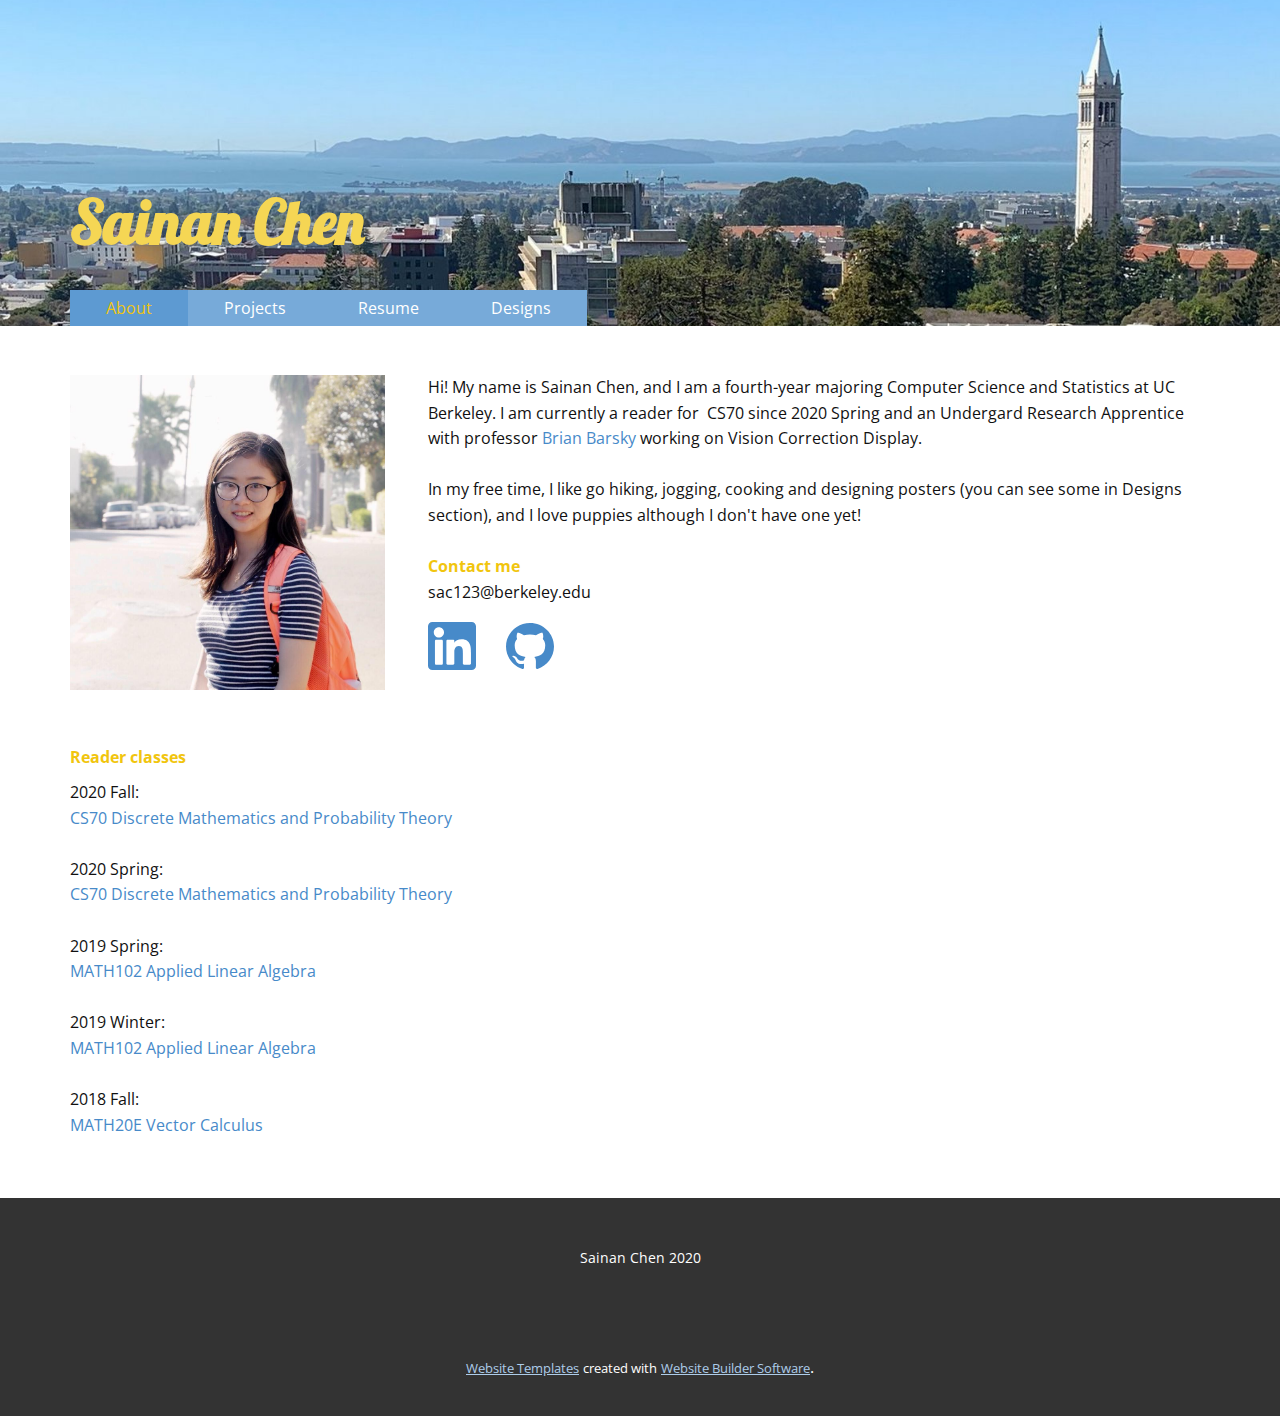
<file: index.html>
<!DOCTYPE html>
<html style="font-size: 16px;">
  <head>
    <meta name="viewport" content="width=device-width, initial-scale=1.0">
    <meta charset="utf-8">
    <meta name="keywords" content="">
    <meta name="description" content="">
    <meta name="page_type" content="np-template-header-footer-from-plugin">
    <title>About</title>
    <link rel="stylesheet" href="nicepage.css" media="screen">
<link rel="stylesheet" href="About.css" media="screen">
    <script class="u-script" type="text/javascript" src="jquery.js" defer=""></script>
    <script class="u-script" type="text/javascript" src="nicepage.js" defer=""></script>
    <meta name="generator" content="Nicepage 2.27.1, nicepage.com">
    <link id="u-theme-google-font" rel="stylesheet" href="https://fonts.googleapis.com/css?family=Roboto:100,100i,300,300i,400,400i,500,500i,700,700i,900,900i|Open+Sans:300,300i,400,400i,600,600i,700,700i,800,800i">
    <link id="u-page-google-font" rel="stylesheet" href="https://fonts.googleapis.com/css?family=Lobster:400">
    
    
    <script type="application/ld+json">{
		"@context": "http://schema.org",
		"@type": "Organization",
		"name": "",
		"url": "index.html"
}</script>
    <meta property="og:title" content="About">
    <meta property="og:type" content="website">
    <meta name="theme-color" content="#478ac9">
    <link rel="canonical" href="index.html">
    <meta property="og:url" content="index.html">
  </head>
  <body data-home-page="About.html" data-home-page-title="About" class="u-body"><header class="u-clearfix u-header u-image u-header" id="sec-509c"><div class="u-clearfix u-sheet u-valign-bottom u-sheet-1">
        <h4 class="u-custom-font u-font-Lobster u-text u-text-palette-3-light-1 u-text-1">Sainan Chen</h4>
        <nav class="u-menu u-menu-dropdown u-offcanvas u-menu-1">
          <div class="menu-collapse" style="font-size: 1rem; letter-spacing: 0;">
            <a class="u-button-style u-custom-left-right-menu-spacing u-custom-padding-bottom u-custom-top-bottom-menu-spacing u-hover-palette-3-base u-nav-link u-palette-1-light-1 u-text-active-palette-3-base u-text-hover-white u-text-white" href="#">
              <svg><use xmlns:xlink="http://www.w3.org/1999/xlink" xlink:href="#menu-hamburger"></use></svg>
              <svg version="1.1" xmlns="http://www.w3.org/2000/svg" xmlns:xlink="http://www.w3.org/1999/xlink"><defs><symbol id="menu-hamburger" viewBox="0 0 16 16" style="width: 16px; height: 16px;"><rect y="1" width="16" height="2"></rect><rect y="7" width="16" height="2"></rect><rect y="13" width="16" height="2"></rect>
</symbol>
</defs></svg>
            </a>
          </div>
          <div class="u-custom-menu u-nav-container">
            <ul class="u-nav u-unstyled u-nav-1"><li class="u-nav-item"><a class="u-button-style u-hover-palette-3-base u-nav-link u-palette-1-light-1 u-text-active-palette-3-base u-text-hover-white u-text-white" style="padding: 10px 36px;" href="About.html">About</a>
</li><li class="u-nav-item"><a class="u-button-style u-hover-palette-3-base u-nav-link u-palette-1-light-1 u-text-active-palette-3-base u-text-hover-white u-text-white" href="Projects.html" style="padding: 10px 36px;">Projects</a>
</li><li class="u-nav-item"><a class="u-button-style u-hover-palette-3-base u-nav-link u-palette-1-light-1 u-text-active-palette-3-base u-text-hover-white u-text-white" href="Resume.html" style="padding: 10px 36px;">Resume</a>
</li><li class="u-nav-item"><a class="u-button-style u-hover-palette-3-base u-nav-link u-palette-1-light-1 u-text-active-palette-3-base u-text-hover-white u-text-white" href="Designs.html" style="padding: 10px 36px;">Designs</a>
</li></ul>
          </div>
          <div class="u-custom-menu u-nav-container-collapse">
            <div class="u-black u-container-style u-inner-container-layout u-opacity u-opacity-95 u-sidenav">
              <div class="u-menu-close"></div>
              <ul class="u-align-center u-nav u-popupmenu-items u-unstyled u-nav-2"><li class="u-nav-item"><a class="u-button-style u-nav-link" style="padding: 10px 36px;" href="About.html">About</a>
</li><li class="u-nav-item"><a class="u-button-style u-nav-link" href="Projects.html" style="padding: 10px 36px;">Projects</a>
</li><li class="u-nav-item"><a class="u-button-style u-nav-link" href="Resume.html" style="padding: 10px 36px;">Resume</a>
</li><li class="u-nav-item"><a class="u-button-style u-nav-link" href="Designs.html" style="padding: 10px 36px;">Designs</a>
</li></ul>
            </div>
            <div class="u-black u-menu-overlay u-opacity u-opacity-70"></div>
          </div>
        </nav>
      </div></header>
    <section class="u-clearfix u-section-1" id="sec-eada">
      <div class="u-clearfix u-sheet u-sheet-1">
        <img src="images/23658559_161519307915786_8418006448923359270_n.JPG" alt="" class="u-image u-image-default u-image-1" data-image-width="959" data-image-height="959">
        <p class="u-text u-text-1">Hi! My name is Sainan Chen, and I am a fourth-year majoring Computer Science and Statistics at UC Berkeley. I am currently a reader for&nbsp; CS70 since 2020 Spring and an Undergard Research Apprentice with professor&nbsp;<a href="https://www2.eecs.berkeley.edu/Faculty/Homepages/barsky.html" class="u-active-none u-border-none u-btn u-button-style u-hover-none u-none u-text-palette-1-base u-btn-1">Brian Barsky</a>&nbsp;working on Vision Correction Display.<br>
          <br>In my free time, I like go hiking, jogging, cooking and designing posters (you can see some in Designs section), and I love puppies although I don't have one yet!<br>
          <br><b>
            <font class="u-text-palette-3-base">Contact me</font></b>
          <br>sac123@berkeley.edu<br>
        </p><span class="u-icon u-icon-circle u-text-palette-1-base u-icon-1" data-href="https://www.linkedin.com/in/sainanchen/" data-target="_blank"><svg class="u-svg-link" preserveAspectRatio="xMidYMin slice" viewBox="0 0 382 382" style=""><use xmlns:xlink="http://www.w3.org/1999/xlink" xlink:href="#svg-7cff"></use></svg><svg xmlns="http://www.w3.org/2000/svg" xmlns:xlink="http://www.w3.org/1999/xlink" version="1.1" xml:space="preserve" class="u-svg-content" viewBox="0 0 382 382" x="0px" y="0px" id="svg-7cff" style="enable-background:new 0 0 382 382;"><path style="fill:currentColor;" d="M347.445,0H34.555C15.471,0,0,15.471,0,34.555v312.889C0,366.529,15.471,382,34.555,382h312.889  C366.529,382,382,366.529,382,347.444V34.555C382,15.471,366.529,0,347.445,0z M118.207,329.844c0,5.554-4.502,10.056-10.056,10.056  H65.345c-5.554,0-10.056-4.502-10.056-10.056V150.403c0-5.554,4.502-10.056,10.056-10.056h42.806  c5.554,0,10.056,4.502,10.056,10.056V329.844z M86.748,123.432c-22.459,0-40.666-18.207-40.666-40.666S64.289,42.1,86.748,42.1  s40.666,18.207,40.666,40.666S109.208,123.432,86.748,123.432z M341.91,330.654c0,5.106-4.14,9.246-9.246,9.246H286.73  c-5.106,0-9.246-4.14-9.246-9.246v-84.168c0-12.556,3.683-55.021-32.813-55.021c-28.309,0-34.051,29.066-35.204,42.11v97.079  c0,5.106-4.139,9.246-9.246,9.246h-44.426c-5.106,0-9.246-4.14-9.246-9.246V149.593c0-5.106,4.14-9.246,9.246-9.246h44.426  c5.106,0,9.246,4.14,9.246,9.246v15.655c10.497-15.753,26.097-27.912,59.312-27.912c73.552,0,73.131,68.716,73.131,106.472  L341.91,330.654L341.91,330.654z"></path></svg></span><span class="u-icon u-icon-circle u-text-palette-1-base u-icon-2" data-href="https://github.com/SainanChen/" data-target="_blank"><svg class="u-svg-link" preserveAspectRatio="xMidYMin slice" viewBox="0 0 24 24" style=""><use xmlns:xlink="http://www.w3.org/1999/xlink" xlink:href="#svg-a30a"></use></svg><svg xmlns="http://www.w3.org/2000/svg" xmlns:xlink="http://www.w3.org/1999/xlink" version="1.1" xml:space="preserve" class="u-svg-content" viewBox="0 0 24 24" id="svg-a30a" style="color: currentcolor;"><path d="m12 .5c-6.63 0-12 5.28-12 11.792 0 5.211 3.438 9.63 8.205 11.188.6.111.82-.254.82-.567 0-.28-.01-1.022-.015-2.005-3.338.711-4.042-1.582-4.042-1.582-.546-1.361-1.335-1.725-1.335-1.725-1.087-.731.084-.716.084-.716 1.205.082 1.838 1.215 1.838 1.215 1.07 1.803 2.809 1.282 3.495.981.108-.763.417-1.282.76-1.577-2.665-.295-5.466-1.309-5.466-5.827 0-1.287.465-2.339 1.235-3.164-.135-.298-.54-1.497.105-3.121 0 0 1.005-.316 3.3 1.209.96-.262 1.98-.392 3-.398 1.02.006 2.04.136 3 .398 2.28-1.525 3.285-1.209 3.285-1.209.645 1.624.24 2.823.12 3.121.765.825 1.23 1.877 1.23 3.164 0 4.53-2.805 5.527-5.475 5.817.42.354.81 1.077.81 2.182 0 1.578-.015 2.846-.015 3.229 0 .309.21.678.825.56 4.801-1.548 8.236-5.97 8.236-11.173 0-6.512-5.373-11.792-12-11.792z" fill="currentColor"></path></svg></span>
        <p class="u-text u-text-default u-text-palette-3-base u-text-2">Reader classes</p>
        <p class="u-text u-text-default u-text-3">2020 Fall:&nbsp;<br>
          <a href="http://www.eecs70.org/" class="u-active-none u-border-none u-btn u-button-style u-hover-none u-none u-text-palette-1-base u-btn-2">CS70&nbsp;Discrete Mathematics and Probability Theory</a>&nbsp;<br>
          <br>2020 Spring:<br>
          <a href="http://sp20.eecs70.org/" class="u-active-none u-border-none u-btn u-button-style u-hover-none u-none u-text-palette-1-base u-btn-3">CS70&nbsp;Discrete Mathematics and Probability Theory</a>&nbsp;<br>
          <br>2019 Spring:<br>
          <a href="http://www.math.ucsd.edu/~hscheng/18f/20e/20e.html" class="u-active-none u-border-none u-btn u-button-style u-hover-none u-none u-text-palette-1-base u-btn-4">MATH102 Applied Linear Algebra<br>
          </a>&nbsp;<br>
          <br>2019 Winter:<br>
          <a href="https://sainanchen.github.io/" c="" class="u-active-none u-border-none u-btn u-button-style u-hover-none u-none u-text-palette-1-base u-btn-5">MATH102 Applied Linear Algebra</a>&nbsp;<br>
          <br>2018 Fall:<br>
          <a href="http://www.math.ucsd.edu/~hscheng/18f/20e/20e.html" c="" class="u-active-none u-border-none u-btn u-button-style u-hover-none u-none u-text-palette-1-base u-btn-6">MATH20E Vector Calculus</a>
        </p>
      </div>
    </section>
    
    
    <footer class="u-align-center u-clearfix u-footer u-grey-80 u-footer" id="sec-b697"><div class="u-clearfix u-sheet u-sheet-1">
        <p class="u-small-text u-text u-text-variant u-text-1">Sainan Chen 2020</p>
      </div></footer>
    <section class="u-backlink u-clearfix u-grey-80">
      <a class="u-link" href="https://nicepage.com/website-templates" target="_blank">
        <span>Website Templates</span>
      </a>
      <p class="u-text">
        <span>created with</span>
      </p>
      <a class="u-link" href="https://nicepage.com/" target="_blank">
        <span>Website Builder Software</span>
      </a>. 
    </section>
  </body>
</html>
</file>
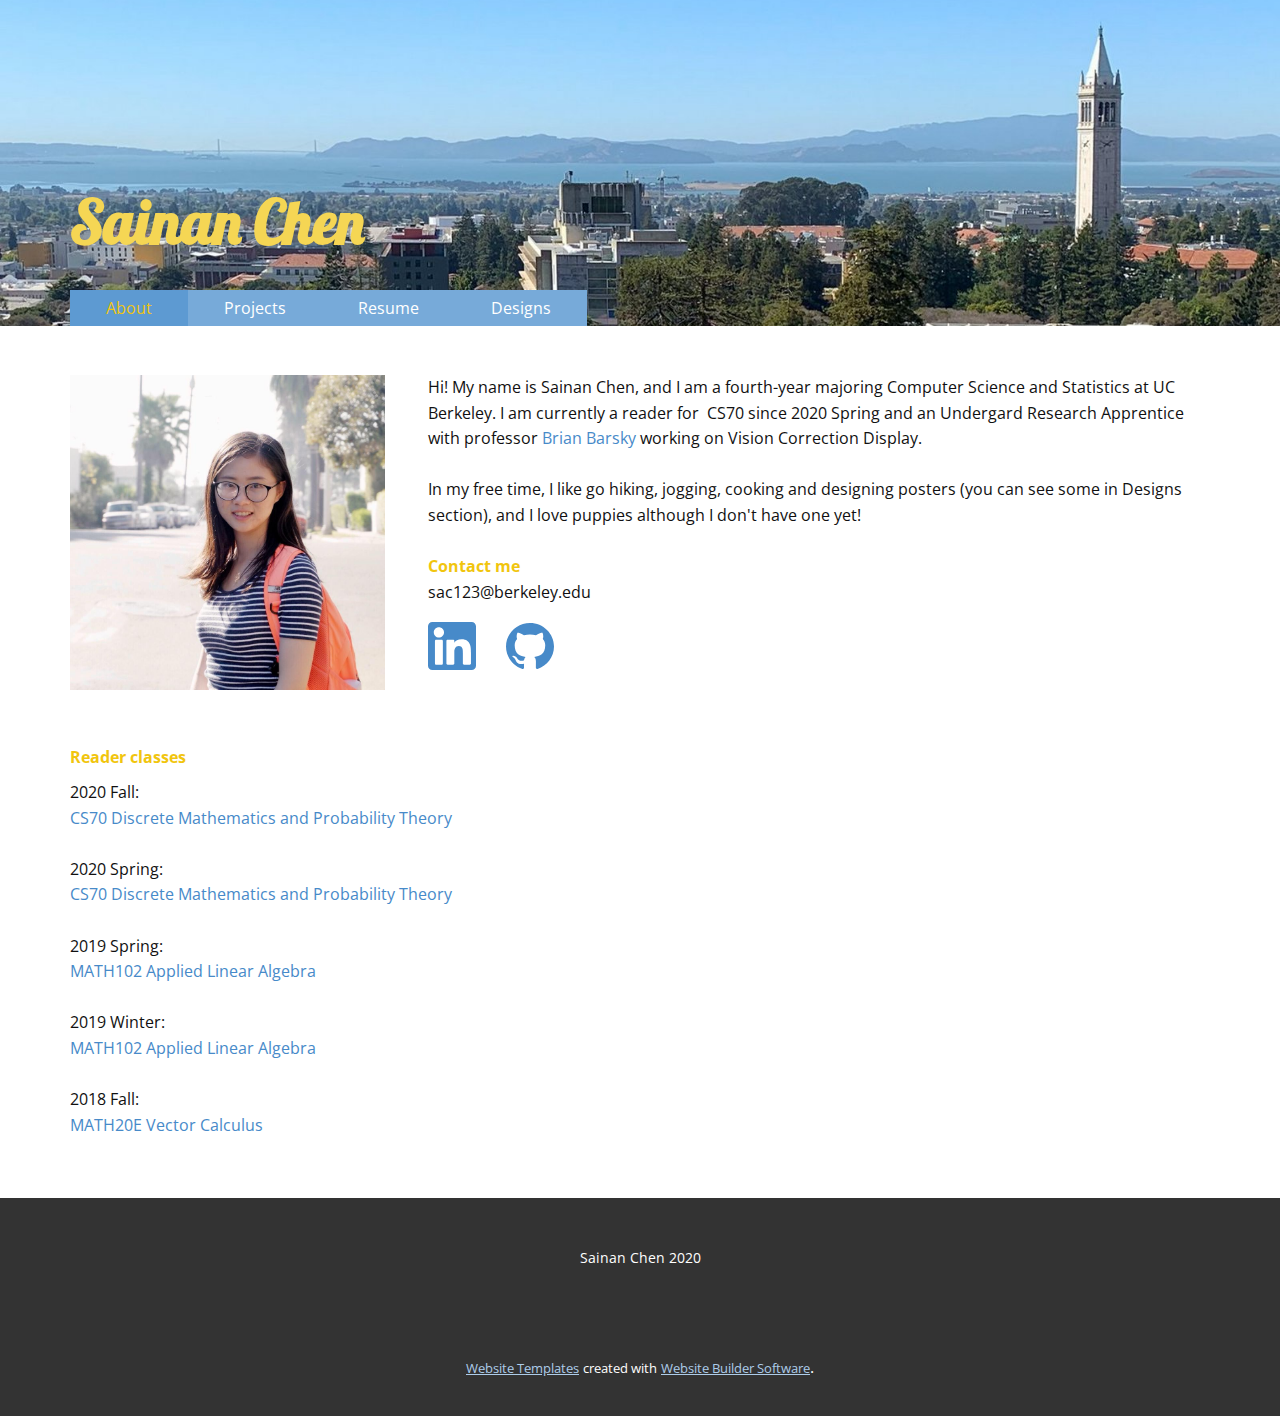
<file: About.html>
<!DOCTYPE html>
<html style="font-size: 16px;">
  <head>
    <meta name="viewport" content="width=device-width, initial-scale=1.0">
    <meta charset="utf-8">
    <meta name="keywords" content="">
    <meta name="description" content="">
    <meta name="page_type" content="np-template-header-footer-from-plugin">
    <title>About</title>
    <link rel="stylesheet" href="nicepage.css" media="screen">
<link rel="stylesheet" href="About.css" media="screen">
    <script class="u-script" type="text/javascript" src="jquery.js" defer=""></script>
    <script class="u-script" type="text/javascript" src="nicepage.js" defer=""></script>
    <meta name="generator" content="Nicepage 2.27.1, nicepage.com">
    <link id="u-theme-google-font" rel="stylesheet" href="https://fonts.googleapis.com/css?family=Roboto:100,100i,300,300i,400,400i,500,500i,700,700i,900,900i|Open+Sans:300,300i,400,400i,600,600i,700,700i,800,800i">
    <link id="u-page-google-font" rel="stylesheet" href="https://fonts.googleapis.com/css?family=Lobster:400">
    
    
    <script type="application/ld+json">{
		"@context": "http://schema.org",
		"@type": "Organization",
		"name": "",
		"url": "index.html"
}</script>
    <meta property="og:title" content="About">
    <meta property="og:type" content="website">
    <meta name="theme-color" content="#478ac9">
    <link rel="canonical" href="index.html">
    <meta property="og:url" content="index.html">
  </head>
  <body class="u-body"><header class="u-clearfix u-header u-image u-header" id="sec-509c"><div class="u-clearfix u-sheet u-valign-bottom u-sheet-1">
        <h4 class="u-custom-font u-font-Lobster u-text u-text-palette-3-light-1 u-text-1">Sainan Chen</h4>
        <nav class="u-menu u-menu-dropdown u-offcanvas u-menu-1">
          <div class="menu-collapse" style="font-size: 1rem; letter-spacing: 0;">
            <a class="u-button-style u-custom-left-right-menu-spacing u-custom-padding-bottom u-custom-top-bottom-menu-spacing u-hover-palette-3-base u-nav-link u-palette-1-light-1 u-text-active-palette-3-base u-text-hover-white u-text-white" href="#">
              <svg><use xmlns:xlink="http://www.w3.org/1999/xlink" xlink:href="#menu-hamburger"></use></svg>
              <svg version="1.1" xmlns="http://www.w3.org/2000/svg" xmlns:xlink="http://www.w3.org/1999/xlink"><defs><symbol id="menu-hamburger" viewBox="0 0 16 16" style="width: 16px; height: 16px;"><rect y="1" width="16" height="2"></rect><rect y="7" width="16" height="2"></rect><rect y="13" width="16" height="2"></rect>
</symbol>
</defs></svg>
            </a>
          </div>
          <div class="u-custom-menu u-nav-container">
            <ul class="u-nav u-unstyled u-nav-1"><li class="u-nav-item"><a class="u-button-style u-hover-palette-3-base u-nav-link u-palette-1-light-1 u-text-active-palette-3-base u-text-hover-white u-text-white" style="padding: 10px 36px;" href="About.html">About</a>
</li><li class="u-nav-item"><a class="u-button-style u-hover-palette-3-base u-nav-link u-palette-1-light-1 u-text-active-palette-3-base u-text-hover-white u-text-white" href="Projects.html" style="padding: 10px 36px;">Projects</a>
</li><li class="u-nav-item"><a class="u-button-style u-hover-palette-3-base u-nav-link u-palette-1-light-1 u-text-active-palette-3-base u-text-hover-white u-text-white" href="Resume.html" style="padding: 10px 36px;">Resume</a>
</li><li class="u-nav-item"><a class="u-button-style u-hover-palette-3-base u-nav-link u-palette-1-light-1 u-text-active-palette-3-base u-text-hover-white u-text-white" href="Designs.html" style="padding: 10px 36px;">Designs</a>
</li></ul>
          </div>
          <div class="u-custom-menu u-nav-container-collapse">
            <div class="u-black u-container-style u-inner-container-layout u-opacity u-opacity-95 u-sidenav">
              <div class="u-menu-close"></div>
              <ul class="u-align-center u-nav u-popupmenu-items u-unstyled u-nav-2"><li class="u-nav-item"><a class="u-button-style u-nav-link" style="padding: 10px 36px;" href="About.html">About</a>
</li><li class="u-nav-item"><a class="u-button-style u-nav-link" href="Projects.html" style="padding: 10px 36px;">Projects</a>
</li><li class="u-nav-item"><a class="u-button-style u-nav-link" href="Resume.html" style="padding: 10px 36px;">Resume</a>
</li><li class="u-nav-item"><a class="u-button-style u-nav-link" href="Designs.html" style="padding: 10px 36px;">Designs</a>
</li></ul>
            </div>
            <div class="u-black u-menu-overlay u-opacity u-opacity-70"></div>
          </div>
        </nav>
      </div></header>
    <section class="u-clearfix u-section-1" id="sec-eada">
      <div class="u-clearfix u-sheet u-sheet-1">
        <img src="images/23658559_161519307915786_8418006448923359270_n.JPG" alt="" class="u-image u-image-default u-image-1" data-image-width="959" data-image-height="959">
        <p class="u-text u-text-1">Hi! My name is Sainan Chen, and I am a fourth-year majoring Computer Science and Statistics at UC Berkeley. I am currently a reader for&nbsp; CS70 since 2020 Spring and an Undergard Research Apprentice with professor&nbsp;<a href="https://www2.eecs.berkeley.edu/Faculty/Homepages/barsky.html" class="u-active-none u-border-none u-btn u-button-style u-hover-none u-none u-text-palette-1-base u-btn-1">Brian Barsky</a>&nbsp;working on Vision Correction Display.<br>
          <br>In my free time, I like go hiking, jogging, cooking and designing posters (you can see some in Designs section), and I love puppies although I don't have one yet!<br>
          <br><b>
            <font class="u-text-palette-3-base">Contact me</font></b>
          <br>sac123@berkeley.edu<br>
        </p><span class="u-icon u-icon-circle u-text-palette-1-base u-icon-1" data-href="https://www.linkedin.com/in/sainanchen/" data-target="_blank"><svg class="u-svg-link" preserveAspectRatio="xMidYMin slice" viewBox="0 0 382 382" style=""><use xmlns:xlink="http://www.w3.org/1999/xlink" xlink:href="#svg-7cff"></use></svg><svg xmlns="http://www.w3.org/2000/svg" xmlns:xlink="http://www.w3.org/1999/xlink" version="1.1" xml:space="preserve" class="u-svg-content" viewBox="0 0 382 382" x="0px" y="0px" id="svg-7cff" style="enable-background:new 0 0 382 382;"><path style="fill:currentColor;" d="M347.445,0H34.555C15.471,0,0,15.471,0,34.555v312.889C0,366.529,15.471,382,34.555,382h312.889  C366.529,382,382,366.529,382,347.444V34.555C382,15.471,366.529,0,347.445,0z M118.207,329.844c0,5.554-4.502,10.056-10.056,10.056  H65.345c-5.554,0-10.056-4.502-10.056-10.056V150.403c0-5.554,4.502-10.056,10.056-10.056h42.806  c5.554,0,10.056,4.502,10.056,10.056V329.844z M86.748,123.432c-22.459,0-40.666-18.207-40.666-40.666S64.289,42.1,86.748,42.1  s40.666,18.207,40.666,40.666S109.208,123.432,86.748,123.432z M341.91,330.654c0,5.106-4.14,9.246-9.246,9.246H286.73  c-5.106,0-9.246-4.14-9.246-9.246v-84.168c0-12.556,3.683-55.021-32.813-55.021c-28.309,0-34.051,29.066-35.204,42.11v97.079  c0,5.106-4.139,9.246-9.246,9.246h-44.426c-5.106,0-9.246-4.14-9.246-9.246V149.593c0-5.106,4.14-9.246,9.246-9.246h44.426  c5.106,0,9.246,4.14,9.246,9.246v15.655c10.497-15.753,26.097-27.912,59.312-27.912c73.552,0,73.131,68.716,73.131,106.472  L341.91,330.654L341.91,330.654z"></path></svg></span><span class="u-icon u-icon-circle u-text-palette-1-base u-icon-2" data-href="https://github.com/SainanChen/" data-target="_blank"><svg class="u-svg-link" preserveAspectRatio="xMidYMin slice" viewBox="0 0 24 24" style=""><use xmlns:xlink="http://www.w3.org/1999/xlink" xlink:href="#svg-a30a"></use></svg><svg xmlns="http://www.w3.org/2000/svg" xmlns:xlink="http://www.w3.org/1999/xlink" version="1.1" xml:space="preserve" class="u-svg-content" viewBox="0 0 24 24" id="svg-a30a" style="color: currentcolor;"><path d="m12 .5c-6.63 0-12 5.28-12 11.792 0 5.211 3.438 9.63 8.205 11.188.6.111.82-.254.82-.567 0-.28-.01-1.022-.015-2.005-3.338.711-4.042-1.582-4.042-1.582-.546-1.361-1.335-1.725-1.335-1.725-1.087-.731.084-.716.084-.716 1.205.082 1.838 1.215 1.838 1.215 1.07 1.803 2.809 1.282 3.495.981.108-.763.417-1.282.76-1.577-2.665-.295-5.466-1.309-5.466-5.827 0-1.287.465-2.339 1.235-3.164-.135-.298-.54-1.497.105-3.121 0 0 1.005-.316 3.3 1.209.96-.262 1.98-.392 3-.398 1.02.006 2.04.136 3 .398 2.28-1.525 3.285-1.209 3.285-1.209.645 1.624.24 2.823.12 3.121.765.825 1.23 1.877 1.23 3.164 0 4.53-2.805 5.527-5.475 5.817.42.354.81 1.077.81 2.182 0 1.578-.015 2.846-.015 3.229 0 .309.21.678.825.56 4.801-1.548 8.236-5.97 8.236-11.173 0-6.512-5.373-11.792-12-11.792z" fill="currentColor"></path></svg></span>
        <p class="u-text u-text-default u-text-palette-3-base u-text-2">Reader classes</p>
        <p class="u-text u-text-default u-text-3">2020 Fall:&nbsp;<br>
          <a href="http://www.eecs70.org/" class="u-active-none u-border-none u-btn u-button-style u-hover-none u-none u-text-palette-1-base u-btn-2">CS70&nbsp;Discrete Mathematics and Probability Theory</a>&nbsp;<br>
          <br>2020 Spring:<br>
          <a href="http://sp20.eecs70.org/" class="u-active-none u-border-none u-btn u-button-style u-hover-none u-none u-text-palette-1-base u-btn-3">CS70&nbsp;Discrete Mathematics and Probability Theory</a>&nbsp;<br>
          <br>2019 Spring:<br>
          <a href="http://www.math.ucsd.edu/~hscheng/18f/20e/20e.html" class="u-active-none u-border-none u-btn u-button-style u-hover-none u-none u-text-palette-1-base u-btn-4">MATH102 Applied Linear Algebra<br>
          </a>&nbsp;<br>
          <br>2019 Winter:<br>
          <a href="https://sainanchen.github.io/" c="" class="u-active-none u-border-none u-btn u-button-style u-hover-none u-none u-text-palette-1-base u-btn-5">MATH102 Applied Linear Algebra</a>&nbsp;<br>
          <br>2018 Fall:<br>
          <a href="http://www.math.ucsd.edu/~hscheng/18f/20e/20e.html" c="" class="u-active-none u-border-none u-btn u-button-style u-hover-none u-none u-text-palette-1-base u-btn-6">MATH20E Vector Calculus</a>
        </p>
      </div>
    </section>
    
    
    <footer class="u-align-center u-clearfix u-footer u-grey-80 u-footer" id="sec-b697"><div class="u-clearfix u-sheet u-sheet-1">
        <p class="u-small-text u-text u-text-variant u-text-1">Sainan Chen 2020</p>
      </div></footer>
    <section class="u-backlink u-clearfix u-grey-80">
      <a class="u-link" href="https://nicepage.com/website-templates" target="_blank">
        <span>Website Templates</span>
      </a>
      <p class="u-text">
        <span>created with</span>
      </p>
      <a class="u-link" href="https://nicepage.com/" target="_blank">
        <span>Website Builder Software</span>
      </a>. 
    </section>
  </body>
</html>
</file>
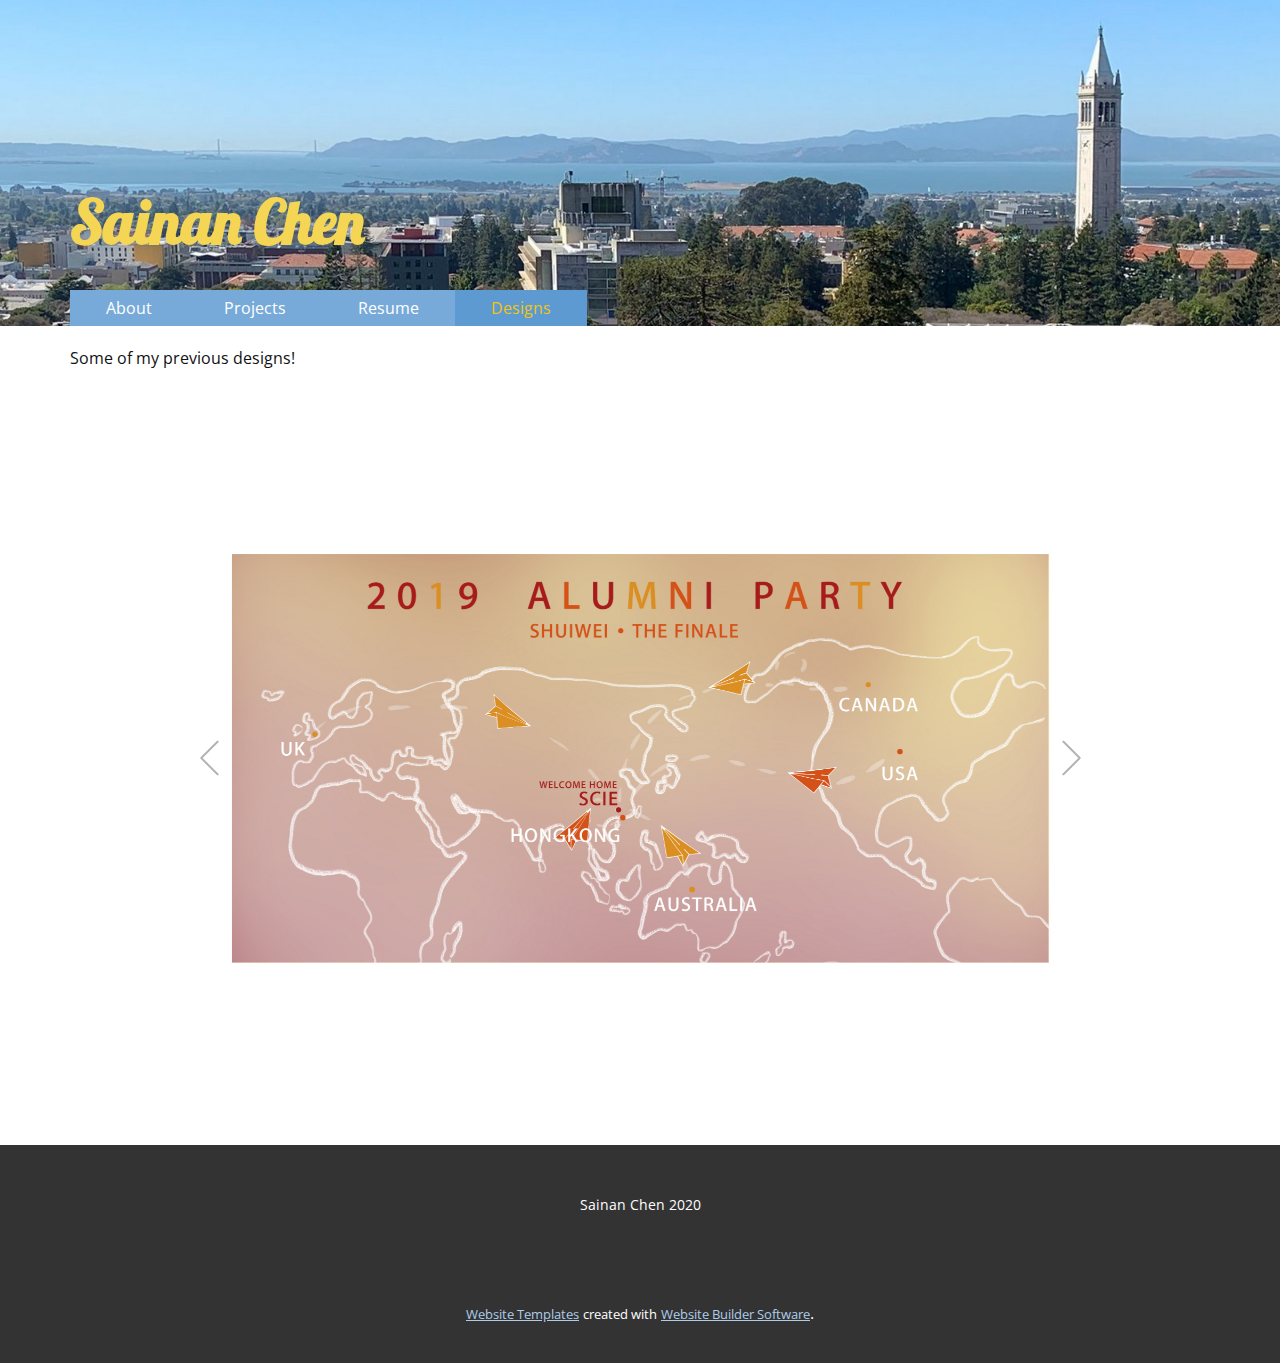
<file: Designs.html>
<!DOCTYPE html>
<html style="font-size: 16px;">
  <head>
    <meta name="viewport" content="width=device-width, initial-scale=1.0">
    <meta charset="utf-8">
    <meta name="keywords" content="">
    <meta name="description" content="">
    <meta name="page_type" content="np-template-header-footer-from-plugin">
    <title>Designs</title>
    <link rel="stylesheet" href="nicepage.css" media="screen">
<link rel="stylesheet" href="Designs.css" media="screen">
    <script class="u-script" type="text/javascript" src="jquery.js" defer=""></script>
    <script class="u-script" type="text/javascript" src="nicepage.js" defer=""></script>
    <meta name="generator" content="Nicepage 2.27.1, nicepage.com">
    
    
    
    
    
    <link id="u-theme-google-font" rel="stylesheet" href="https://fonts.googleapis.com/css?family=Roboto:100,100i,300,300i,400,400i,500,500i,700,700i,900,900i|Open+Sans:300,300i,400,400i,600,600i,700,700i,800,800i">
    <link id="u-page-google-font" rel="stylesheet" href="https://fonts.googleapis.com/css?family=Lobster:400">
    
    
    <script type="application/ld+json">{
		"@context": "http://schema.org",
		"@type": "Organization",
		"name": "",
		"url": "index.html"
}</script>
    <meta property="og:title" content="Designs">
    <meta property="og:type" content="website">
    <meta name="theme-color" content="#478ac9">
    <link rel="canonical" href="index.html">
    <meta property="og:url" content="index.html">
  </head>
  <body class="u-body"><header class="u-clearfix u-header u-image u-header" id="sec-509c"><div class="u-clearfix u-sheet u-valign-bottom u-sheet-1">
        <h4 class="u-custom-font u-font-Lobster u-text u-text-palette-3-light-1 u-text-1">Sainan Chen</h4>
        <nav class="u-menu u-menu-dropdown u-offcanvas u-menu-1">
          <div class="menu-collapse" style="font-size: 1rem; letter-spacing: 0;">
            <a class="u-button-style u-custom-left-right-menu-spacing u-custom-padding-bottom u-custom-top-bottom-menu-spacing u-hover-palette-3-base u-nav-link u-palette-1-light-1 u-text-active-palette-3-base u-text-hover-white u-text-white" href="#">
              <svg><use xmlns:xlink="http://www.w3.org/1999/xlink" xlink:href="#menu-hamburger"></use></svg>
              <svg version="1.1" xmlns="http://www.w3.org/2000/svg" xmlns:xlink="http://www.w3.org/1999/xlink"><defs><symbol id="menu-hamburger" viewBox="0 0 16 16" style="width: 16px; height: 16px;"><rect y="1" width="16" height="2"></rect><rect y="7" width="16" height="2"></rect><rect y="13" width="16" height="2"></rect>
</symbol>
</defs></svg>
            </a>
          </div>
          <div class="u-custom-menu u-nav-container">
            <ul class="u-nav u-unstyled u-nav-1"><li class="u-nav-item"><a class="u-button-style u-hover-palette-3-base u-nav-link u-palette-1-light-1 u-text-active-palette-3-base u-text-hover-white u-text-white" style="padding: 10px 36px;" href="About.html">About</a>
</li><li class="u-nav-item"><a class="u-button-style u-hover-palette-3-base u-nav-link u-palette-1-light-1 u-text-active-palette-3-base u-text-hover-white u-text-white" href="Projects.html" style="padding: 10px 36px;">Projects</a>
</li><li class="u-nav-item"><a class="u-button-style u-hover-palette-3-base u-nav-link u-palette-1-light-1 u-text-active-palette-3-base u-text-hover-white u-text-white" href="Resume.html" style="padding: 10px 36px;">Resume</a>
</li><li class="u-nav-item"><a class="u-button-style u-hover-palette-3-base u-nav-link u-palette-1-light-1 u-text-active-palette-3-base u-text-hover-white u-text-white" href="Designs.html" style="padding: 10px 36px;">Designs</a>
</li></ul>
          </div>
          <div class="u-custom-menu u-nav-container-collapse">
            <div class="u-black u-container-style u-inner-container-layout u-opacity u-opacity-95 u-sidenav">
              <div class="u-menu-close"></div>
              <ul class="u-align-center u-nav u-popupmenu-items u-unstyled u-nav-2"><li class="u-nav-item"><a class="u-button-style u-nav-link" style="padding: 10px 36px;" href="About.html">About</a>
</li><li class="u-nav-item"><a class="u-button-style u-nav-link" href="Projects.html" style="padding: 10px 36px;">Projects</a>
</li><li class="u-nav-item"><a class="u-button-style u-nav-link" href="Resume.html" style="padding: 10px 36px;">Resume</a>
</li><li class="u-nav-item"><a class="u-button-style u-nav-link" href="Designs.html" style="padding: 10px 36px;">Designs</a>
</li></ul>
            </div>
            <div class="u-black u-menu-overlay u-opacity u-opacity-70"></div>
          </div>
        </nav>
      </div></header>
    <section class="u-clearfix u-section-1" id="sec-0b88">
      <div class="u-clearfix u-sheet u-valign-middle u-sheet-1">
        <p class="u-text u-text-default u-text-1">Some of my previous designs!</p>
        <div id="carousel-bd35" data-interval="5000" data-u-ride="carousel" class="u-carousel u-slider u-slider-1">
          <ol class="u-absolute-hcenter u-carousel-indicators u-hidden u-carousel-indicators-1">
            <li data-u-target="#carousel-bd35" class="u-active u-grey-30" data-u-slide-to="0"></li>
            <li data-u-target="#carousel-bd35" class="u-grey-30" data-u-slide-to="1"></li>
            <li data-u-target="#carousel-bd35" class="u-grey-30" data-u-slide-to="2"></li>
            <li data-u-target="#carousel-bd35" class="u-grey-30" data-u-slide-to="3"></li>
            <li data-u-target="#carousel-bd35" class="u-grey-30" data-u-slide-to="4"></li>
          </ol>
          <div class="u-carousel-inner" role="listbox">
            <div class="active u-active u-align-center-md u-align-center-sm u-align-center-xs u-carousel-item u-container-style u-slide u-carousel-item-1">
              <div class="u-container-layout u-container-layout-1">
                <img class="u-expand-resize u-image u-image-1" src="images/31.JPG">
              </div>
            </div>
            <div class="u-carousel-item u-container-style u-expanded-width u-slide u-carousel-item-2">
              <div class="u-container-layout u-valign-middle u-container-layout-2">
                <img class="u-expand-resize u-image u-image-2" src="images/112.jpg">
              </div>
            </div>
            <div class="test-slide u-carousel-item u-container-style u-slide u-carousel-item-3">
              <div class="u-container-layout u-valign-middle u-container-layout-3">
                <img src="images/14.jpg" alt="" class="u-image u-image-default u-image-3" data-image-width="1600" data-image-height="1280">
              </div>
            </div>
            <div class="active test-slide u-carousel-item u-container-style u-slide u-carousel-item-4">
              <div class="u-container-layout u-valign-middle u-container-layout-4">
                <img src="images/211.jpg" alt="" class="u-image u-image-default u-image-4" data-image-width="1131" data-image-height="1600">
              </div>
            </div>
            <div class="test-slide u-carousel-item u-container-style u-slide">
              <div class="u-container-layout u-container-layout-5">
                <img src="images/311.jpg" alt="" class="u-image u-image-default u-image-5" data-image-width="850" data-image-height="1100">
              </div>
            </div>
          </div>
          <a class="u-absolute-vcenter u-carousel-control u-carousel-control-prev u-spacing-12 u-text-grey-30 u-carousel-control-1" href="#carousel-bd35" role="button" data-u-slide="prev">
            <span aria-hidden="true">
              <svg viewBox="0 0 477.175 477.175"><path d="M145.188,238.575l215.5-215.5c5.3-5.3,5.3-13.8,0-19.1s-13.8-5.3-19.1,0l-225.1,225.1c-5.3,5.3-5.3,13.8,0,19.1l225.1,225
                    c2.6,2.6,6.1,4,9.5,4s6.9-1.3,9.5-4c5.3-5.3,5.3-13.8,0-19.1L145.188,238.575z"></path></svg>
            </span>
            <span class="sr-only">+Previous</span>
          </a>
          <a class="u-absolute-vcenter u-carousel-control u-carousel-control-next u-spacing-12 u-text-grey-30 u-carousel-control-2" href="#carousel-bd35" role="button" data-u-slide="next">
            <span aria-hidden="true">
              <svg viewBox="0 0 477.175 477.175"><path d="M360.731,229.075l-225.1-225.1c-5.3-5.3-13.8-5.3-19.1,0s-5.3,13.8,0,19.1l215.5,215.5l-215.5,215.5
                    c-5.3,5.3-5.3,13.8,0,19.1c2.6,2.6,6.1,4,9.5,4c3.4,0,6.9-1.3,9.5-4l225.1-225.1C365.931,242.875,365.931,234.275,360.731,229.075z"></path></svg>
            </span>
            <span class="sr-only">+Next</span>
          </a>
        </div>
      </div>
    </section>
    
    
    <footer class="u-align-center u-clearfix u-footer u-grey-80 u-footer" id="sec-b697"><div class="u-clearfix u-sheet u-sheet-1">
        <p class="u-small-text u-text u-text-variant u-text-1">Sainan Chen 2020</p>
      </div></footer>
    <section class="u-backlink u-clearfix u-grey-80">
      <a class="u-link" href="https://nicepage.com/website-templates" target="_blank">
        <span>Website Templates</span>
      </a>
      <p class="u-text">
        <span>created with</span>
      </p>
      <a class="u-link" href="https://nicepage.com/" target="_blank">
        <span>Website Builder Software</span>
      </a>. 
    </section>
  </body>
</html>
</file>
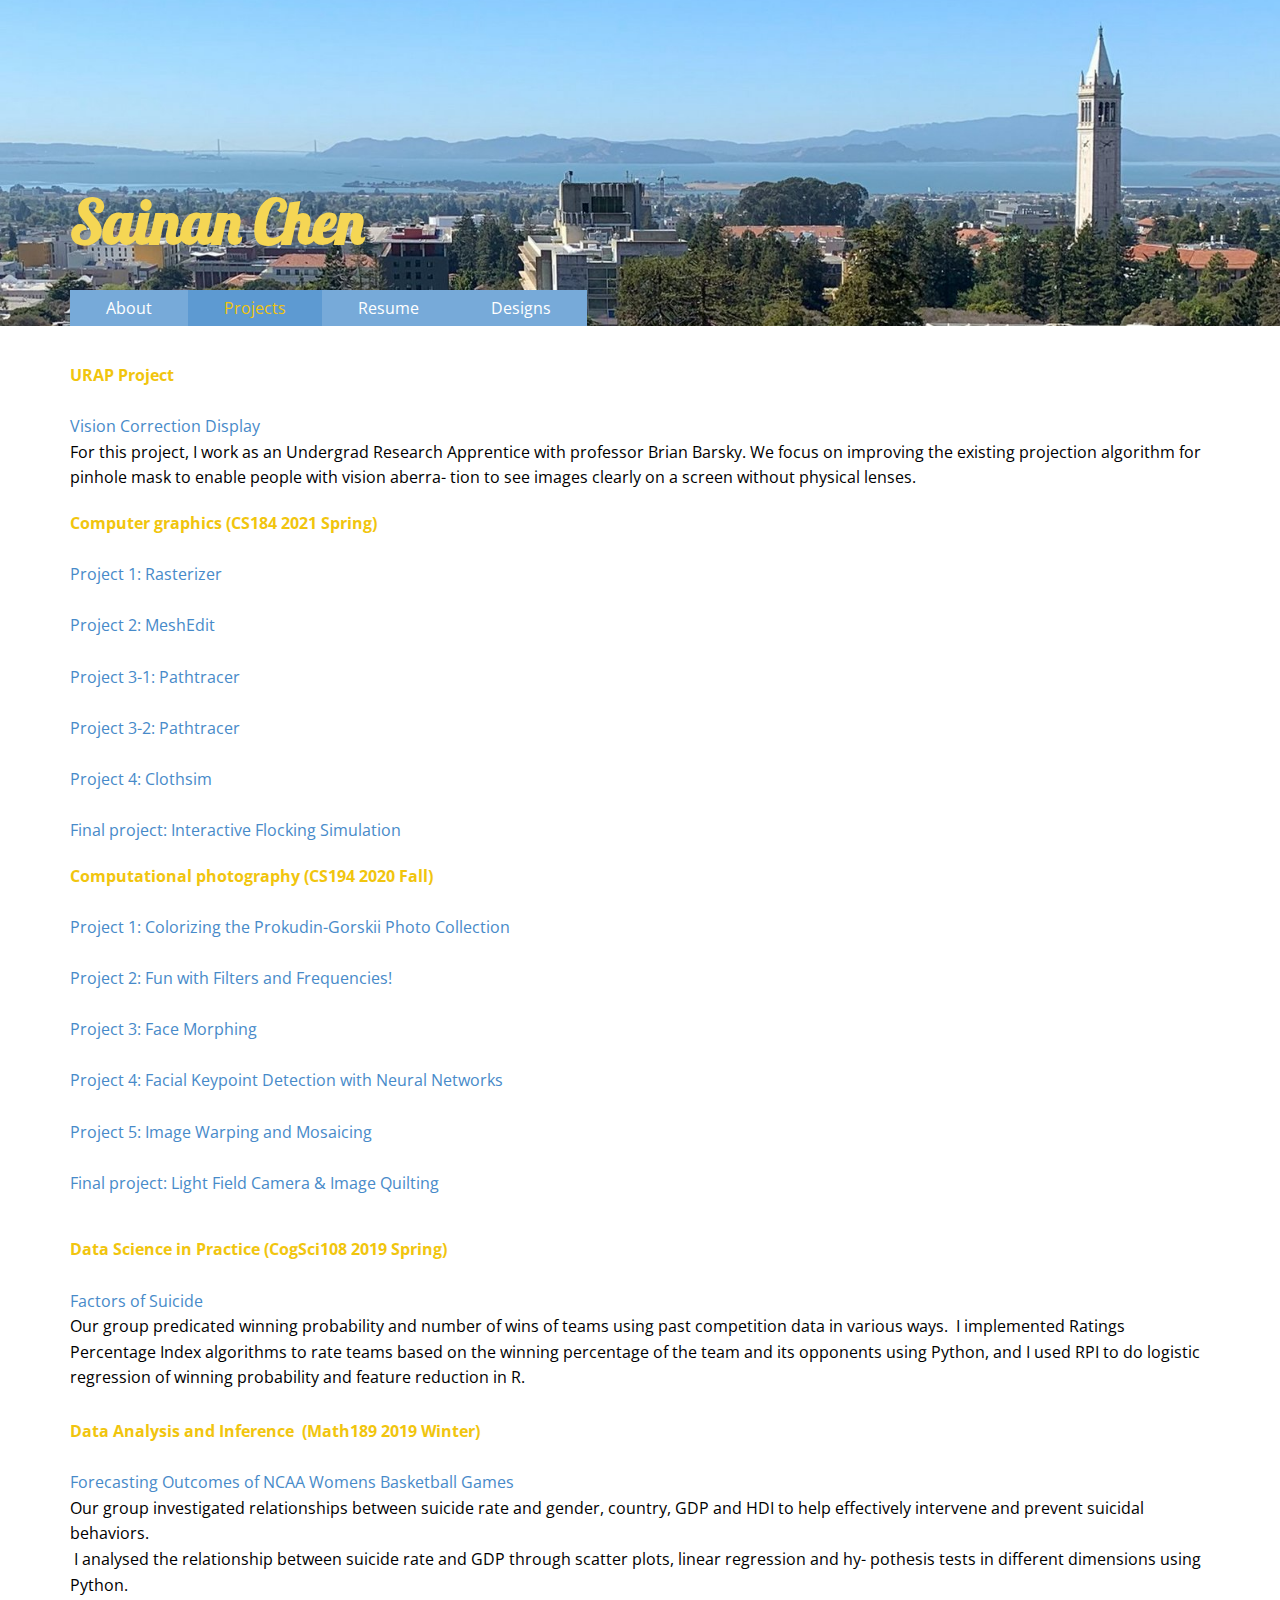
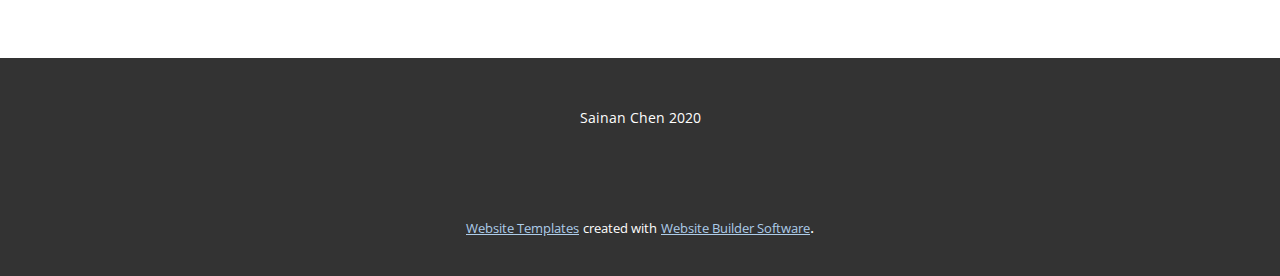
<file: Projects.html>
<!DOCTYPE html>
<html style="font-size: 16px;">
  <head>
    <meta name="viewport" content="width=device-width, initial-scale=1.0">
    <meta charset="utf-8">
    <meta name="keywords" content="">
    <meta name="description" content="">
    <meta name="page_type" content="np-template-header-footer-from-plugin">
    <title>Projects</title>
    <link rel="stylesheet" href="nicepage.css" media="screen">
<link rel="stylesheet" href="Projects.css" media="screen">
    <script class="u-script" type="text/javascript" src="jquery.js" defer=""></script>
    <script class="u-script" type="text/javascript" src="nicepage.js" defer=""></script>
    <meta name="generator" content="Nicepage 2.27.1, nicepage.com">
    <link id="u-theme-google-font" rel="stylesheet" href="https://fonts.googleapis.com/css?family=Roboto:100,100i,300,300i,400,400i,500,500i,700,700i,900,900i|Open+Sans:300,300i,400,400i,600,600i,700,700i,800,800i">
    <link id="u-page-google-font" rel="stylesheet" href="https://fonts.googleapis.com/css?family=Lobster:400">
    
    
    <script type="application/ld+json">{
		"@context": "http://schema.org",
		"@type": "Organization",
		"name": "",
		"url": "index.html"
}</script>
    <meta property="og:title" content="Projects">
    <meta property="og:type" content="website">
    <meta name="theme-color" content="#478ac9">
    <link rel="canonical" href="index.html">
    <meta property="og:url" content="index.html">
  </head>
  <body class="u-body"><header class="u-clearfix u-header u-image u-header" id="sec-509c"><div class="u-clearfix u-sheet u-valign-bottom u-sheet-1">
        <h4 class="u-custom-font u-font-Lobster u-text u-text-palette-3-light-1 u-text-1">Sainan Chen</h4>
        <nav class="u-menu u-menu-dropdown u-offcanvas u-menu-1">
          <div class="menu-collapse" style="font-size: 1rem; letter-spacing: 0;">
            <a class="u-button-style u-custom-left-right-menu-spacing u-custom-padding-bottom u-custom-top-bottom-menu-spacing u-hover-palette-3-base u-nav-link u-palette-1-light-1 u-text-active-palette-3-base u-text-hover-white u-text-white" href="#">
              <svg><use xmlns:xlink="http://www.w3.org/1999/xlink" xlink:href="#menu-hamburger"></use></svg>
              <svg version="1.1" xmlns="http://www.w3.org/2000/svg" xmlns:xlink="http://www.w3.org/1999/xlink"><defs><symbol id="menu-hamburger" viewBox="0 0 16 16" style="width: 16px; height: 16px;"><rect y="1" width="16" height="2"></rect><rect y="7" width="16" height="2"></rect><rect y="13" width="16" height="2"></rect>
</symbol>
</defs></svg>
            </a>
          </div>
          <div class="u-custom-menu u-nav-container">
            <ul class="u-nav u-unstyled u-nav-1"><li class="u-nav-item"><a class="u-button-style u-hover-palette-3-base u-nav-link u-palette-1-light-1 u-text-active-palette-3-base u-text-hover-white u-text-white" style="padding: 10px 36px;" href="About.html">About</a>
</li><li class="u-nav-item"><a class="u-button-style u-hover-palette-3-base u-nav-link u-palette-1-light-1 u-text-active-palette-3-base u-text-hover-white u-text-white" href="Projects.html" style="padding: 10px 36px;">Projects</a>
</li><li class="u-nav-item"><a class="u-button-style u-hover-palette-3-base u-nav-link u-palette-1-light-1 u-text-active-palette-3-base u-text-hover-white u-text-white" href="Resume.html" style="padding: 10px 36px;">Resume</a>
</li><li class="u-nav-item"><a class="u-button-style u-hover-palette-3-base u-nav-link u-palette-1-light-1 u-text-active-palette-3-base u-text-hover-white u-text-white" href="Designs.html" style="padding: 10px 36px;">Designs</a>
</li></ul>
          </div>
          <div class="u-custom-menu u-nav-container-collapse">
            <div class="u-black u-container-style u-inner-container-layout u-opacity u-opacity-95 u-sidenav">
              <div class="u-menu-close"></div>
              <ul class="u-align-center u-nav u-popupmenu-items u-unstyled u-nav-2"><li class="u-nav-item"><a class="u-button-style u-nav-link" style="padding: 10px 36px;" href="About.html">About</a>
</li><li class="u-nav-item"><a class="u-button-style u-nav-link" href="Projects.html" style="padding: 10px 36px;">Projects</a>
</li><li class="u-nav-item"><a class="u-button-style u-nav-link" href="Resume.html" style="padding: 10px 36px;">Resume</a>
</li><li class="u-nav-item"><a class="u-button-style u-nav-link" href="Designs.html" style="padding: 10px 36px;">Designs</a>
</li></ul>
            </div>
            <div class="u-black u-menu-overlay u-opacity u-opacity-70"></div>
          </div>
        </nav>
      </div></header>
    <section class="u-clearfix u-section-1" id="sec-6799">
      <div class="u-clearfix u-sheet u-sheet-1">
        <p class="u-text u-text-default u-text-palette-3-base u-text-1">URAP Project&nbsp;<br>
          <font class="u-text-black">
            <font style="font-weight: normal;">
              <br>
              <a href="https://barskygroup.wixsite.com/home" class="u-active-none u-border-none u-btn u-button-link u-button-style u-hover-none u-none u-text-palette-1-base u-btn-1" target="_blank">Vision Correction Display</a>
              <br>For this project, I work as an Undergrad Research Apprentice with professor Brian Barsky. We&nbsp;focus on improving the existing projection algorithm for pinhole mask to enable people with vision aberra-
							tion to see images clearly on a screen without physical lenses.&nbsp;<br>
            </font>
          </font>
          <font class="u-text-black" style="font-weight: normal;"></font>
        </p>
        <p class="u-text u-text-default u-text-palette-3-base u-text-2"><b>Computer graphics (CS184 2021 Spring)</b>
          <br>
          <br>
          <a href="https://cal-cs184-student.github.io/p1-rasterizer-sp21-tq/" target="_blank" class="u-active-none u-border-none u-btn u-button-style u-hover-none u-none u-text-palette-1-base u-btn-2">Project 1: Rasterizer</a>
          <br>
          <br>
          <a href="https://cal-cs184-student.github.io/p2-meshedit-sp21-ytq/" target="_blank" class="u-active-none u-border-none u-btn u-button-style u-hover-none u-none u-text-palette-1-base u-btn-3">Project 2: MeshEdit</a>
          <br>
          <br>
          <a href="https://cal-cs184-student.github.io/p3-1-pathtracer-sp21-sn/" target="_blank" class="u-active-none u-border-none u-btn u-button-style u-hover-none u-none u-text-palette-1-base u-btn-4">Project 3-1: Pathtracer</a>
          <br>
          <br>
          <a href="https://cal-cs184-student.github.io/p3-2-pathtracer-sp21-csn/" target="_blank" class="u-active-none u-border-none u-btn u-button-style u-hover-none u-none u-text-palette-1-base u-btn-5">Project 3-2:&nbsp;Pathtracer</a>
          <br>
          <br>
          <a href="https://cal-cs184-student.github.io/p4-clothsim-sp21-2333/" target="_blank" class="u-active-none u-border-none u-btn u-button-style u-hover-none u-none u-text-palette-1-base u-btn-6">Project 4:&nbsp;Clothsim</a>
          <br>
          <br>
          <a href="https://tianqiyang.github.io/Interactive-Flocking-Simulation-CS-184-Final-Project/" target="_blank" class="u-active-none u-border-none u-btn u-button-style u-hover-none u-none u-text-palette-1-base u-btn-7">Final project:&nbsp;Interactive Flocking Simulation</a>
        </p>
        <p class="u-text u-text-palette-3-base u-text-3">Computational photography (CS194 2020 Fall)<br>
          <br>
          <font class="u-text-black">
            <span style="font-weight: normal;">
              <a href="https://sainanchen.github.io/194proj1/" class="u-active-none u-border-none u-btn u-button-link u-button-style u-hover-none u-none u-text-palette-1-base u-btn-8" target="_blank">Project 1: Colorizing the Prokudin-Gorskii Photo Collection</a>
              <br>
              <br>
              <a href="https://sainanchen.github.io/194proj2/" class="u-active-none u-border-none u-btn u-button-link u-button-style u-hover-none u-none u-text-palette-1-base u-btn-9" target="_blank">Project 2: Fun with Filters and Frequencies!</a>
            </span>
            <font style="font-weight: normal;">
              <br>
              <br>
              <a href="https://sainanchen.github.io/194proj3/" class="u-active-none u-border-none u-btn u-button-link u-button-style u-hover-none u-none u-text-palette-1-base u-btn-10" target="_blank">Project 3: Face Morphing</a>
              <br>
              <br>
              <a href="https://sainanchen.github.io/194proj4/" class="u-active-none u-border-none u-btn u-button-link u-button-style u-hover-none u-none u-text-palette-1-base u-btn-11" target="_blank">Project 4:&nbsp;Facial Keypoint Detection with Neural Networks</a>
            </font>
          </font>
          <font class="u-text-black" style="font-weight: normal;">
            <br>
            <br>
            <a href="https://sainanchen.github.io/194proj5/" class="u-active-none u-border-none u-btn u-button-link u-button-style u-hover-none u-none u-text-palette-1-base u-btn-12" target="_blank">Project 5:&nbsp;Image Warping and Mosaicing</a>
            <br>
            <br>
            <a href="https://sainanchen.github.io/194finalproj/" class="u-active-none u-border-none u-btn u-button-link u-button-style u-hover-none u-none u-text-palette-1-base u-btn-13" target="_blank">Final project:&nbsp;Light Field Camera &amp; Image Quilting</a>
          </font>
        </p>
        <p class="u-text u-text-palette-3-base u-text-4">Data Science in Practice&nbsp;(CogSci108 2019 Spring)<br>
          <font class="u-text-black">
            <font style="font-weight: normal;">
              <br>
              <a href="https://github.com/SainanChen/COGS108FinalProject" class="u-active-none u-border-none u-btn u-button-link u-button-style u-hover-none u-none u-text-palette-1-base u-btn-14" target="_blank">Factors of Suicide</a>
              <br>Our group predicated winning probability and number of wins of teams using past competition data in various ways.&nbsp; I implemented Ratings Percentage Index algorithms to rate teams based on the winning percentage of the
							team and its opponents using Python, and I used RPI to do logistic regression of winning probability and feature reduction in R.&nbsp;<br>
            </font>
          </font>
          <font class="u-text-black" style="font-weight: normal;"></font>
        </p>
        <p class="u-text u-text-default u-text-palette-3-base u-text-5">Data Analysis and Inference&nbsp;&nbsp;(Math189 2019 Winter)<br>
          <font class="u-text-black" style="">
            <font style="font-weight: normal;">
              <br>
              <a href="https://github.com/SainanChen/Forecasting-Outcomes-of-NCAA-Women-Basketball-Games" class="u-active-none u-border-none u-btn u-button-link u-button-style u-hover-none u-none u-text-palette-1-base u-btn-15" target="_blank">Forecasting Outcomes of NCAA Womens Basketball Games</a>
              <br>Our group investigated relationships between suicide rate and gender, country, GDP and HDI to help effectively intervene
and prevent suicidal behaviors. <br>&nbsp;I analysed the relationship between suicide rate and GDP through scatter plots, linear regression and hy-
pothesis tests in different dimensions using Python.&nbsp;<br>
            </font>
          </font>
          <font class="u-text-black" style="font-weight: normal;"></font>
        </p>
      </div>
    </section>
    
    
    <footer class="u-align-center u-clearfix u-footer u-grey-80 u-footer" id="sec-b697"><div class="u-clearfix u-sheet u-sheet-1">
        <p class="u-small-text u-text u-text-variant u-text-1">Sainan Chen 2020</p>
      </div></footer>
    <section class="u-backlink u-clearfix u-grey-80">
      <a class="u-link" href="https://nicepage.com/website-templates" target="_blank">
        <span>Website Templates</span>
      </a>
      <p class="u-text">
        <span>created with</span>
      </p>
      <a class="u-link" href="https://nicepage.com/" target="_blank">
        <span>Website Builder Software</span>
      </a>. 
    </section>
  </body>
</html>
</file>
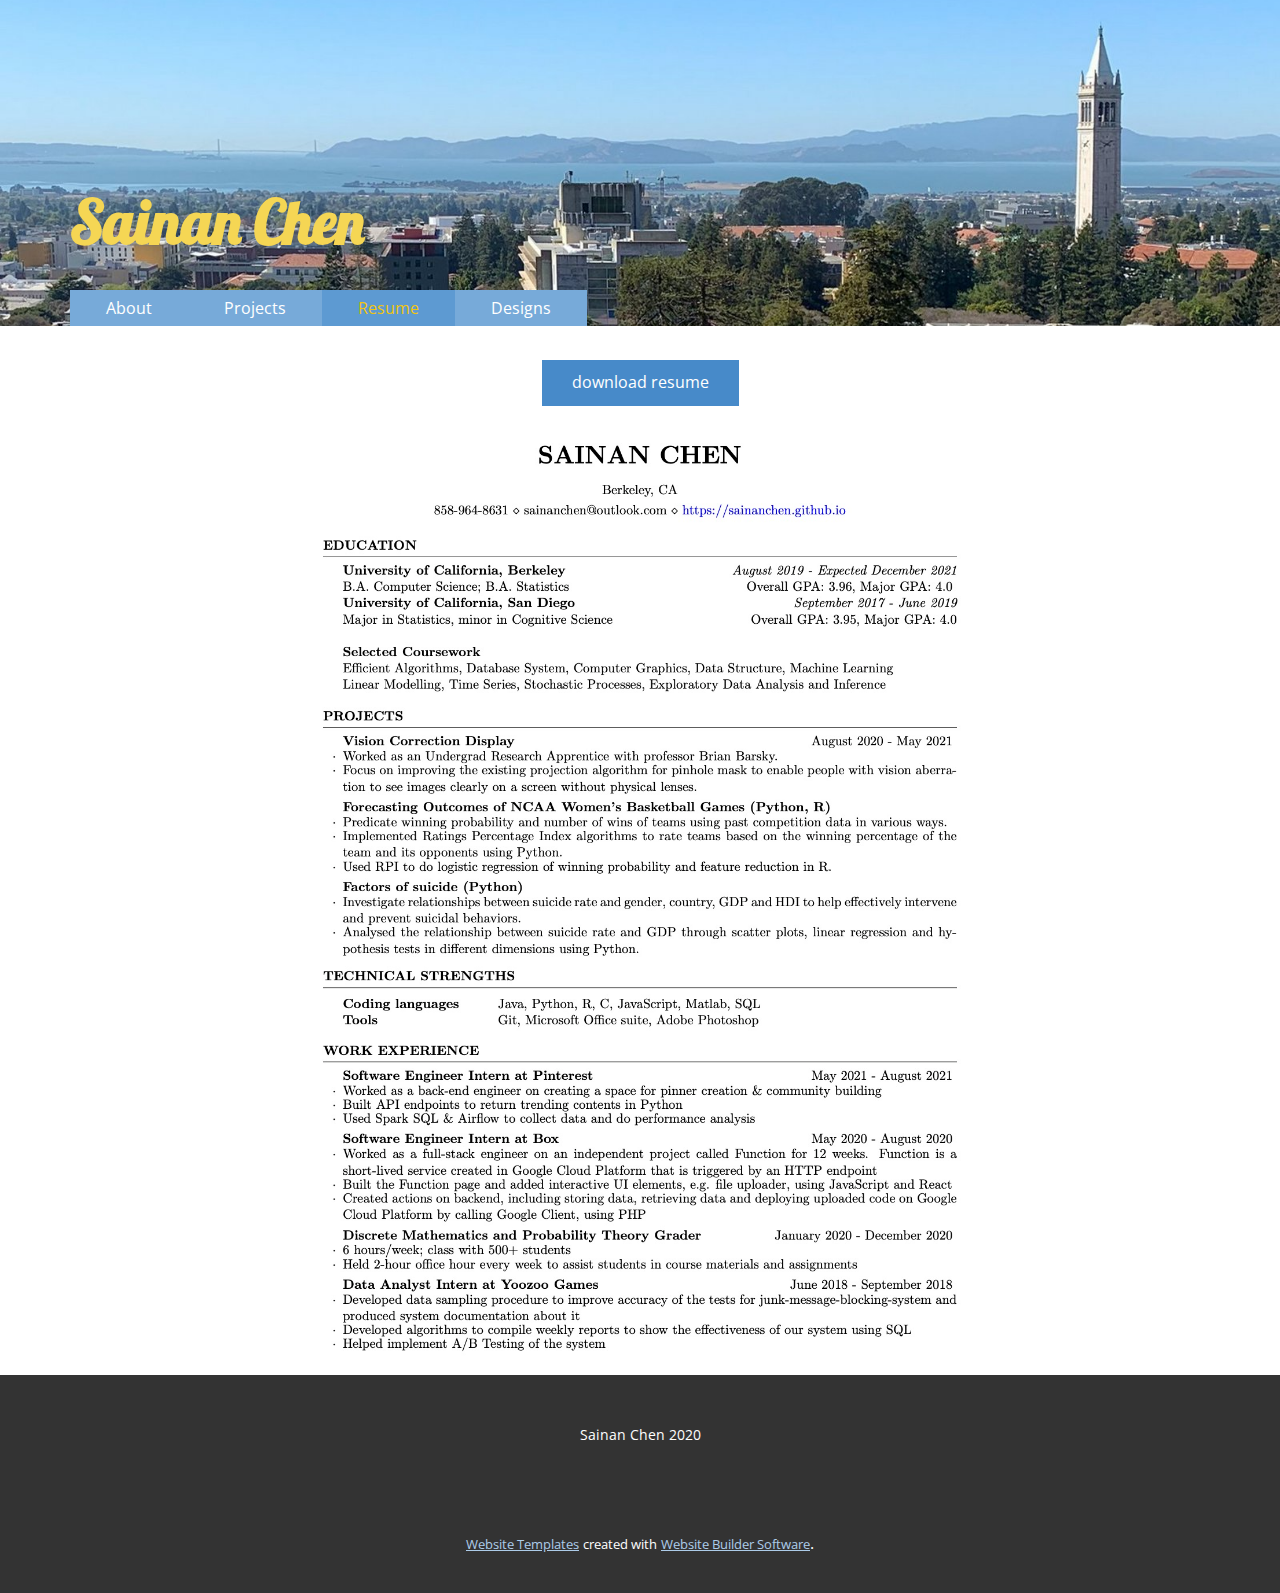
<file: Resume.html>
<!DOCTYPE html>
<html style="font-size: 16px;">
  <head>
    <meta name="viewport" content="width=device-width, initial-scale=1.0">
    <meta charset="utf-8">
    <meta name="keywords" content="">
    <meta name="description" content="">
    <meta name="page_type" content="np-template-header-footer-from-plugin">
    <title>Resume</title>
    <link rel="stylesheet" href="nicepage.css" media="screen">
<link rel="stylesheet" href="Resume.css" media="screen">
    <script class="u-script" type="text/javascript" src="jquery.js" defer=""></script>
    <script class="u-script" type="text/javascript" src="nicepage.js" defer=""></script>
    <meta name="generator" content="Nicepage 2.27.1, nicepage.com">
    <link id="u-theme-google-font" rel="stylesheet" href="https://fonts.googleapis.com/css?family=Roboto:100,100i,300,300i,400,400i,500,500i,700,700i,900,900i|Open+Sans:300,300i,400,400i,600,600i,700,700i,800,800i">
    <link id="u-page-google-font" rel="stylesheet" href="https://fonts.googleapis.com/css?family=Lobster:400">
    
    
    <script type="application/ld+json">{
		"@context": "http://schema.org",
		"@type": "Organization",
		"name": "",
		"url": "index.html"
}</script>
    <meta property="og:title" content="Resume">
    <meta property="og:type" content="website">
    <meta name="theme-color" content="#478ac9">
    <link rel="canonical" href="index.html">
    <meta property="og:url" content="index.html">
  </head>
  <body class="u-body"><header class="u-clearfix u-header u-image u-header" id="sec-509c"><div class="u-clearfix u-sheet u-valign-bottom u-sheet-1">
        <h4 class="u-custom-font u-font-Lobster u-text u-text-palette-3-light-1 u-text-1">Sainan Chen</h4>
        <nav class="u-menu u-menu-dropdown u-offcanvas u-menu-1">
          <div class="menu-collapse" style="font-size: 1rem; letter-spacing: 0;">
            <a class="u-button-style u-custom-left-right-menu-spacing u-custom-padding-bottom u-custom-top-bottom-menu-spacing u-hover-palette-3-base u-nav-link u-palette-1-light-1 u-text-active-palette-3-base u-text-hover-white u-text-white" href="#">
              <svg><use xmlns:xlink="http://www.w3.org/1999/xlink" xlink:href="#menu-hamburger"></use></svg>
              <svg version="1.1" xmlns="http://www.w3.org/2000/svg" xmlns:xlink="http://www.w3.org/1999/xlink"><defs><symbol id="menu-hamburger" viewBox="0 0 16 16" style="width: 16px; height: 16px;"><rect y="1" width="16" height="2"></rect><rect y="7" width="16" height="2"></rect><rect y="13" width="16" height="2"></rect>
</symbol>
</defs></svg>
            </a>
          </div>
          <div class="u-custom-menu u-nav-container">
            <ul class="u-nav u-unstyled u-nav-1"><li class="u-nav-item"><a class="u-button-style u-hover-palette-3-base u-nav-link u-palette-1-light-1 u-text-active-palette-3-base u-text-hover-white u-text-white" style="padding: 10px 36px;" href="About.html">About</a>
</li><li class="u-nav-item"><a class="u-button-style u-hover-palette-3-base u-nav-link u-palette-1-light-1 u-text-active-palette-3-base u-text-hover-white u-text-white" href="Projects.html" style="padding: 10px 36px;">Projects</a>
</li><li class="u-nav-item"><a class="u-button-style u-hover-palette-3-base u-nav-link u-palette-1-light-1 u-text-active-palette-3-base u-text-hover-white u-text-white" href="Resume.html" style="padding: 10px 36px;">Resume</a>
</li><li class="u-nav-item"><a class="u-button-style u-hover-palette-3-base u-nav-link u-palette-1-light-1 u-text-active-palette-3-base u-text-hover-white u-text-white" href="Designs.html" style="padding: 10px 36px;">Designs</a>
</li></ul>
          </div>
          <div class="u-custom-menu u-nav-container-collapse">
            <div class="u-black u-container-style u-inner-container-layout u-opacity u-opacity-95 u-sidenav">
              <div class="u-menu-close"></div>
              <ul class="u-align-center u-nav u-popupmenu-items u-unstyled u-nav-2"><li class="u-nav-item"><a class="u-button-style u-nav-link" style="padding: 10px 36px;" href="About.html">About</a>
</li><li class="u-nav-item"><a class="u-button-style u-nav-link" href="Projects.html" style="padding: 10px 36px;">Projects</a>
</li><li class="u-nav-item"><a class="u-button-style u-nav-link" href="Resume.html" style="padding: 10px 36px;">Resume</a>
</li><li class="u-nav-item"><a class="u-button-style u-nav-link" href="Designs.html" style="padding: 10px 36px;">Designs</a>
</li></ul>
            </div>
            <div class="u-black u-menu-overlay u-opacity u-opacity-70"></div>
          </div>
        </nav>
      </div></header>
    <section class="u-clearfix u-section-1" id="sec-55a1">
      <div class="u-clearfix u-sheet u-valign-bottom u-sheet-1">
        <a href="files/Sainan_Chen_CS_Stat_2021.pdf" class="u-btn u-button-style u-file-link u-btn-1" target="_blank">download resume</a>
        <img src="images/Sainan_Chen_CS_Stat_2021.jpg" alt="" class="u-image u-image-default u-image-1">
      </div>
    </section>
    
    
    <footer class="u-align-center u-clearfix u-footer u-grey-80 u-footer" id="sec-b697"><div class="u-clearfix u-sheet u-sheet-1">
        <p class="u-small-text u-text u-text-variant u-text-1">Sainan Chen 2020</p>
      </div></footer>
    <section class="u-backlink u-clearfix u-grey-80">
      <a class="u-link" href="https://nicepage.com/website-templates" target="_blank">
        <span>Website Templates</span>
      </a>
      <p class="u-text">
        <span>created with</span>
      </p>
      <a class="u-link" href="https://nicepage.com/" target="_blank">
        <span>Website Builder Software</span>
      </a>. 
    </section>
  </body>
</html>
</file>
<file: About.css>
.u-section-1 .u-sheet-1 {min-height: 868px}
.u-section-1 .u-image-1 {width: 315px; height: 315px; margin: 49px auto 0 0}
.u-section-1 .u-text-1 {margin: -315px 9px 0 358px}
.u-section-1 .u-btn-1 {padding: 0}
.u-section-1 .u-icon-1 {height: 48px; width: 48px; margin: 17px auto 0 358px}
.u-section-1 .u-icon-2 {height: 48px; width: 48px; margin: -48px auto 0 436px}
.u-section-1 .u-text-2 {font-weight: 700; margin: 75px auto 0 0}
.u-section-1 .u-text-3 {margin: 9px auto 60px 0}
.u-section-1 .u-btn-2 {padding: 0}
.u-section-1 .u-btn-3 {padding: 0}
.u-section-1 .u-btn-4 {padding: 0}
.u-section-1 .u-btn-5 {padding: 0}
.u-section-1 .u-btn-6 {padding: 0} 

@media (max-width: 1199px){ .u-section-1 .u-text-1 {margin-right: 0; margin-left: 167px}
.u-section-1 .u-text-2 {margin-top: 59px} }

@media (max-width: 991px){ .u-section-1 .u-text-1 {margin-left: 0} }

@media (max-width: 575px){ .u-section-1 .u-icon-1 {margin-left: 276px}
.u-section-1 .u-icon-2 {margin-top: 52px; margin-left: 292px}
.u-section-1 .u-text-2 {margin-top: -41px}
.u-section-1 .u-text-3 {margin-bottom: 0} }
</file>
<file: Designs.css>
.u-section-1 .u-sheet-1 {min-height: 818px}
.u-section-1 .u-text-1 {margin: 20px auto 0 0}
.u-section-1 .u-slider-1 {min-height: 733px; width: 921px; margin: 20px auto}
.u-section-1 .u-carousel-indicators-1 {position: absolute; bottom: 10px}
.u-section-1 .u-carousel-item-1 {height: 733px}
.u-section-1 .u-container-layout-1 {padding: 30px}
.u-section-1 .u-image-1 {width: 817px; height: 409px; margin: 132px auto 0}
.u-section-1 .u-carousel-item-2 {height: 733px}
.u-section-1 .u-container-layout-2 {padding: 30px}
.u-section-1 .u-image-2 {width: 599px; height: 489px; margin: 0 auto}
.u-section-1 .u-carousel-item-3 {height: 569px}
.u-section-1 .u-container-layout-3 {padding: 30px 50px}
.u-section-1 .u-image-3 {width: 606px; height: 485px; margin: 0 auto}
.u-section-1 .u-carousel-item-4 {height: 796px}
.u-section-1 .u-container-layout-4 {padding: 30px 50px}
.u-section-1 .u-image-4 {width: 478px; height: 677px; margin: 0 auto}
.u-section-1 .u-container-layout-5 {padding: 30px 50px}
.u-section-1 .u-image-5 {width: 520px; height: 673px; margin: 0 auto}
.u-section-1 .u-carousel-control-1 {width: 59px; height: 59px}
.u-section-1 .u-carousel-control-2 {width: 59px; height: 59px} 

@media (max-width: 1199px){ .u-section-1 .u-text-1 {margin-right: 0}
.u-section-1 .u-slider-1 {height: auto}
.u-section-1 .u-image-1 {height: 408px}
.u-section-1 .u-image-4 {height: 676px} }

@media (max-width: 991px){ .u-section-1 .u-sheet-1 {min-height: 924px}
.u-section-1 .u-slider-1 {width: 720px}
.u-section-1 .u-image-1 {width: 660px; height: 330px}
.u-section-1 .u-container-layout-3 {padding-left: 30px; padding-right: 30px}
.u-section-1 .u-container-layout-4 {padding-left: 30px; padding-right: 30px}
.u-section-1 .u-container-layout-5 {padding-left: 30px; padding-right: 30px} }

@media (max-width: 767px){ .u-section-1 .u-sheet-1 {min-height: 620px}
.u-section-1 .u-slider-1 {min-height: 510px; width: 540px}
.u-section-1 .u-container-layout-1 {padding-left: 10px; padding-right: 10px}
.u-section-1 .u-image-1 {width: 520px; height: 260px}
.u-section-1 .u-container-layout-2 {padding-left: 10px; padding-right: 10px}
.u-section-1 .u-image-2 {width: 520px; height: 425px}
.u-section-1 .u-container-layout-3 {padding-left: 10px; padding-right: 10px}
.u-section-1 .u-image-3 {width: 520px; height: 416px}
.u-section-1 .u-container-layout-4 {padding-left: 10px; padding-right: 10px}
.u-section-1 .u-container-layout-5 {padding-left: 10px; padding-right: 10px} }

@media (max-width: 575px){ .u-section-1 .u-sheet-1 {min-height: 507px}
.u-section-1 .u-slider-1 {min-height: 397px; width: 340px}
.u-section-1 .u-image-1 {width: 320px; height: 160px}
.u-section-1 .u-image-2 {width: 320px; height: 262px}
.u-section-1 .u-image-3 {width: 320px; height: 256px}
.u-section-1 .u-image-4 {width: 320px; height: 453px}
.u-section-1 .u-image-5 {width: 320px; height: 414px} }
</file>
<file: Projects.css>
.u-section-1 .u-sheet-1 {min-height: 948px}
.u-section-1 .u-text-1 {font-weight: 700; margin: 37px auto 0 0}
.u-section-1 .u-btn-1 {padding: 0}
.u-section-1 .u-text-2 {margin: 20px auto 0 0}
.u-section-1 .u-btn-2 {padding: 0}
.u-section-1 .u-btn-3 {padding: 0}
.u-section-1 .u-btn-4 {padding: 0}
.u-section-1 .u-btn-5 {padding: 0}
.u-section-1 .u-btn-6 {padding: 0}
.u-section-1 .u-btn-7 {padding: 0}
.u-section-1 .u-text-3 {font-weight: 700; margin: 20px 489px 0 0}
.u-section-1 .u-btn-8 {padding: 0}
.u-section-1 .u-btn-9 {padding: 0}
.u-section-1 .u-btn-10 {padding: 0}
.u-section-1 .u-btn-11 {padding: 0}
.u-section-1 .u-btn-12 {padding: 0}
.u-section-1 .u-btn-13 {padding: 0}
.u-section-1 .u-text-4 {font-weight: 700; margin: 41px 0 0}
.u-section-1 .u-btn-14 {padding: 0}
.u-section-1 .u-text-5 {font-weight: 700; margin: 28px auto 60px 0}
.u-section-1 .u-btn-15 {padding: 0} 

@media (max-width: 1199px){ .u-section-1 .u-text-3 {margin-right: 289px} }

@media (max-width: 991px){ .u-section-1 .u-text-3 {margin-right: 69px} }

@media (max-width: 767px){ .u-section-1 .u-text-3 {margin-right: 0} }
</file>
<file: Resume.css>
.u-section-1 .u-sheet-1 {min-height: 1048px}
.u-section-1 .u-btn-1 {align-self: center; margin: 34px auto 0}
.u-section-1 .u-image-1 {width: 738px; height: 955px; margin: 14px auto 0} 

@media (max-width: 991px){ .u-section-1 .u-sheet-1 {min-height: 1025px}
.u-section-1 .u-image-1 {width: 720px; height: 932px} }

@media (max-width: 767px){ .u-section-1 .u-sheet-1 {min-height: 500px}
.u-section-1 .u-image-1 {width: 540px; height: 699px} }

@media (max-width: 575px){ .u-section-1 .u-image-1 {width: 340px; height: 440px} }
</file>
